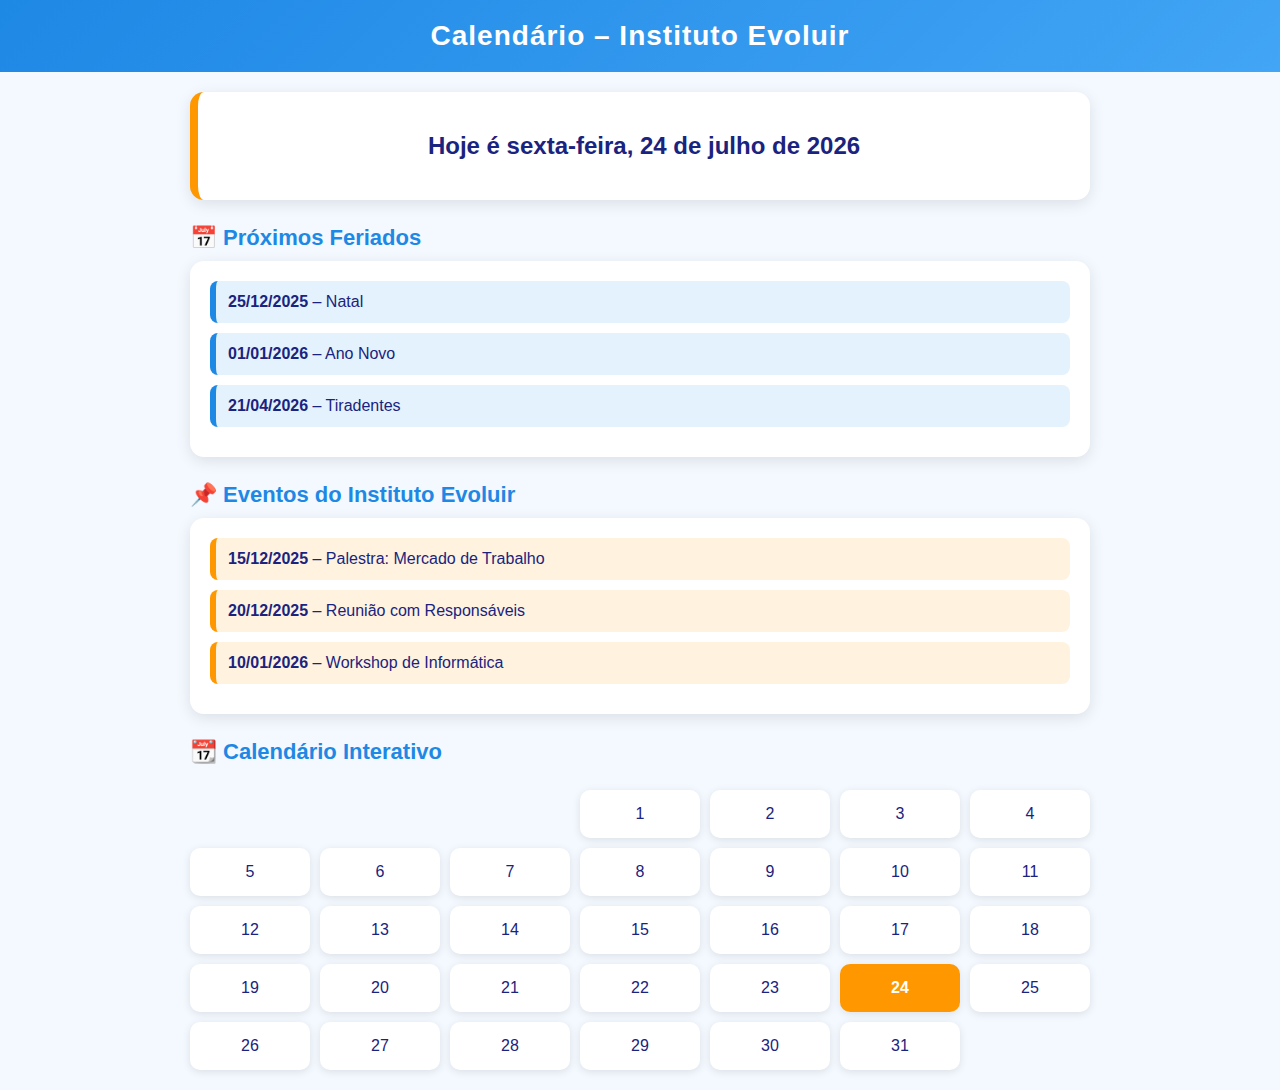
<file: calendario.html>
<!DOCTYPE html>
<html lang="pt-BR">
<head>
<meta charset="UTF-8" />
<meta name="viewport" content="width=device-width, initial-scale=1.0" />
<link rel="shortcut icon" href="calendario.png" type="image/x-icon">
<title>Calendário – Instituto Evoluir</title>

<style>
    body {
        font-family: "Poppins", sans-serif;
        background: #f4f8ff;
        margin: 0;
        padding: 0;
        color: #1a237e; /* Azul escuro = confiança */
    }

    header {
        background: linear-gradient(135deg, #1e88e5, #42a5f5);
        padding: 20px;
        text-align: center;
        color: white;
        font-size: 28px;
        font-weight: bold;
        letter-spacing: 1px;
    }

    .container {
        max-width: 900px;
        margin: auto;
        padding: 20px;
    }

    .today-box {
        background: white;
        padding: 20px;
        border-radius: 14px;
        box-shadow: 0 4px 15px rgba(0,0,0,0.1);
        text-align: center;
        margin-bottom: 25px;
        border-left: 8px solid #ff9800; /* Laranja = energia e ação */
    }

    .section-title {
        font-size: 22px;
        font-weight: 600;
        margin: 20px 0 10px;
        color: #1e88e5;
    }

    .list-box {
        background: white;
        padding: 20px;
        border-radius: 14px;
        box-shadow: 0 4px 15px rgba(0,0,0,0.1);
        margin-bottom: 25px;
    }

    .item {
        padding: 12px;
        background: #e3f2fd;
        border-radius: 8px;
        margin-bottom: 10px;
        border-left: 6px solid #1e88e5;
        font-size: 16px;
    }

    .event {
        background: #fff3e0;
        border-left: 6px solid #ff9800;
    }

    /* Calendário real */
    .calendar {
        display: grid;
        grid-template-columns: repeat(7, 1fr);
        gap: 10px;
        margin-top: 25px;
    }

    .day {
        background: white;
        padding: 15px;
        border-radius: 10px;
        text-align: center;
        box-shadow: 0 2px 8px rgba(0,0,0,0.1);
        cursor: pointer;
        transition: transform 0.2s;
    }

    .day:hover {
        transform: scale(1.07);
    }

    .today {
        background: #ff9800;
        color: white;
        font-weight: bold;
    }
</style>
</head>
<body>

<header>Calendário – Instituto Evoluir</header>

<div class="container">

    <div class="today-box">
        <h2 id="dataAtual"></h2>
    </div>

    <h3 class="section-title">📅 Próximos Feriados</h3>
    <div class="list-box" id="feriados"></div>

    <h3 class="section-title">📌 Eventos do Instituto Evoluir</h3>
    <div class="list-box" id="eventos"></div>

    <h3 class="section-title">📆 Calendário Interativo</h3>
    <div id="calendar" class="calendar"></div>

</div>

<script>
    // ---------------------------
    // DATA DE HOJE
    // ---------------------------
    const hoje = new Date();
    const opcoes = { weekday: 'long', year: 'numeric', month: 'long', day: 'numeric' };
    document.getElementById("dataAtual").innerText =
        "Hoje é " + hoje.toLocaleDateString('pt-BR', opcoes);


    // ---------------------------
    // FERIADOS
    // ---------------------------
    const feriados = [
        { data: "25/12/2025", nome: "Natal" },
        { data: "01/01/2026", nome: "Ano Novo" },
        { data: "21/04/2026", nome: "Tiradentes" }
    ];

    const feriadosBox = document.getElementById("feriados");
    feriados.forEach(f => {
        feriadosBox.innerHTML += `<div class='item'><b>${f.data}</b> – ${f.nome}</div>`;
    });


    // ---------------------------
    // EVENTOS DO INSTITUTO
    // ---------------------------
    const eventos = [
        { data: "15/12/2025", nome: "Palestra: Mercado de Trabalho" },
        { data: "20/12/2025", nome: "Reunião com Responsáveis" },
        { data: "10/01/2026", nome: "Workshop de Informática" }
    ];

    const eventosBox = document.getElementById("eventos");
    eventos.forEach(e => {
        eventosBox.innerHTML += `<div class='item event'><b>${e.data}</b> – ${e.nome}</div>`;
    });


    // ---------------------------
    // CALENDÁRIO INTERATIVO
    // ---------------------------
    function gerarCalendario(ano, mes) {
        const calendario = document.getElementById("calendar");
        calendario.innerHTML = "";

        const primeiroDia = new Date(ano, mes, 1).getDay();
        const totalDias = new Date(ano, mes + 1, 0).getDate();

        for (let i = 0; i < primeiroDia; i++) {
            calendario.innerHTML += `<div></div>`;
        }

        for (let dia = 1; dia <= totalDias; dia++) {
            let classe = "day";
            if (
                dia === hoje.getDate() &&
                mes === hoje.getMonth() &&
                ano === hoje.getFullYear()
            ) {
                classe += " today";
            }
            calendario.innerHTML += `<div class="${classe}">${dia}</div>`;
        }
    }

    gerarCalendario(hoje.getFullYear(), hoje.getMonth());
</script>

</body>
</html>
</file>
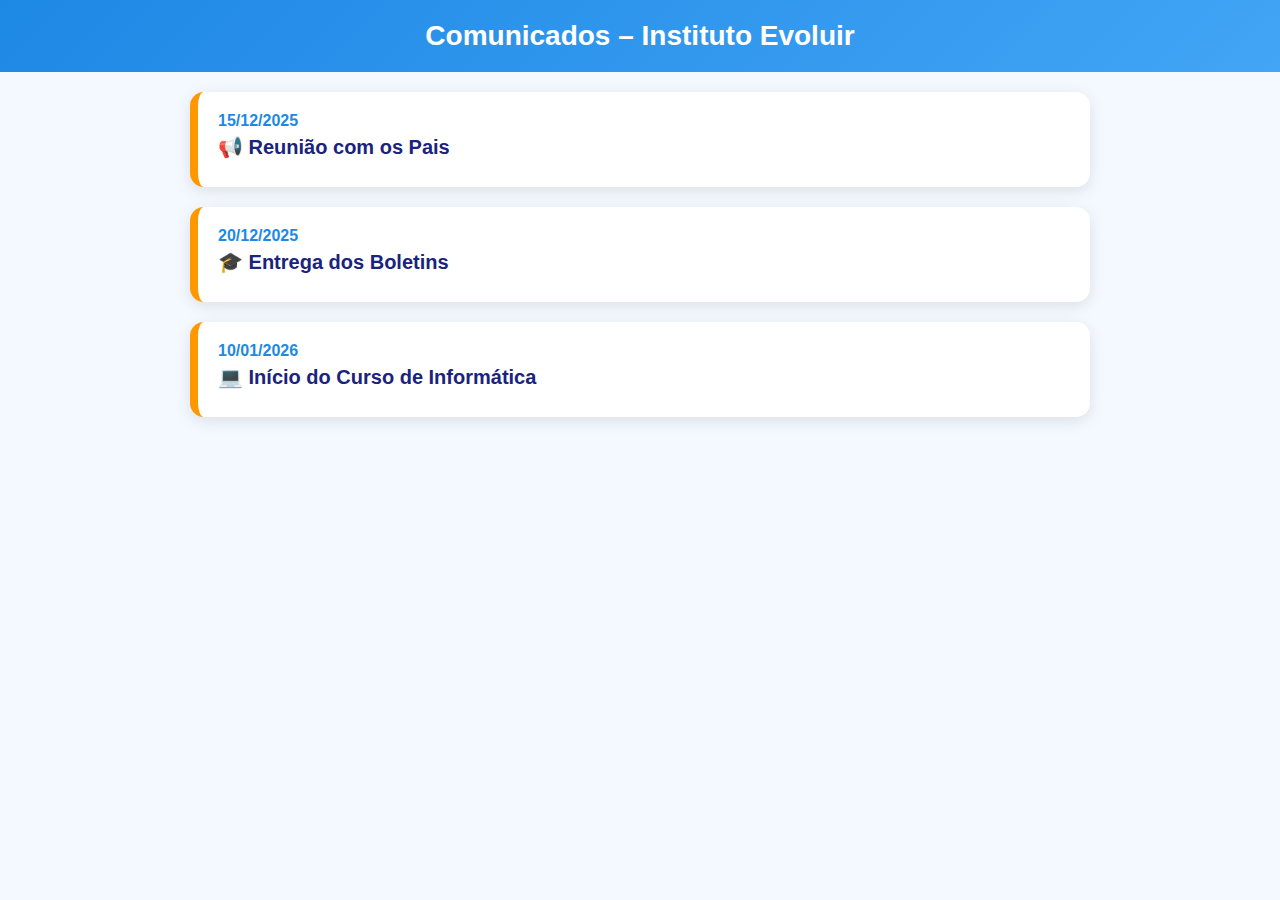
<file: comunicados.html>
<!DOCTYPE html>
<html lang="pt-BR">
<head>
<meta charset="UTF-8">
<meta name="viewport" content="width=device-width, initial-scale=1.0">
<link rel="shortcut icon" href="megafone.png" type="image/x-icon">
<title>Comunicados – Instituto Evoluir</title>

<style>
    body {
        font-family: "Poppins", sans-serif;
        background: #f4f8ff;
        margin: 0;
        padding: 0;
        color: #1a237e;
    }

    header {
        background: linear-gradient(135deg, #1e88e5, #42a5f5);
        text-align: center;
        padding: 20px;
        color: white;
        font-size: 28px;
        font-weight: bold;
    }

    .container {
        max-width: 900px;
        margin: auto;
        padding: 20px;
    }

    .comunicado {
        background: white;
        padding: 20px;
        border-radius: 14px;
        box-shadow: 0 4px 15px rgba(0,0,0,0.1);
        margin-bottom: 20px;
        border-left: 8px solid #ff9800;
        transition: .3s;
        cursor: pointer;
    }

    .comunicado:hover {
        transform: scale(1.02);
    }

    .data {
        color: #1e88e5;
        font-weight: bold;
        margin-bottom: 5px;
    }

    .titulo {
        font-size: 20px;
        font-weight: bold;
        margin-bottom: 8px;
    }

    .texto {
        font-size: 16px;
        display: none;
    }
</style>
</head>

<body>

<header>Comunicados – Instituto Evoluir</header>

<div class="container">

    <div class="comunicado" onclick="toggleTexto(0)">
        <div class="data">15/12/2025</div>
        <div class="titulo">📢 Reunião com os Pais</div>
        <div class="texto">A reunião ocorrerá às 19h no auditório principal.</div>
    </div>

    <div class="comunicado" onclick="toggleTexto(1)">
        <div class="data">20/12/2025</div>
        <div class="titulo">🎓 Entrega dos Boletins</div>
        <div class="texto">Os boletins serão entregues presencialmente na secretaria.</div>
    </div>

    <div class="comunicado" onclick="toggleTexto(2)">
        <div class="data">10/01/2026</div>
        <div class="titulo">💻 Início do Curso de Informática</div>
        <div class="texto">A turma começará às 08h, na sala 03 do
</file>
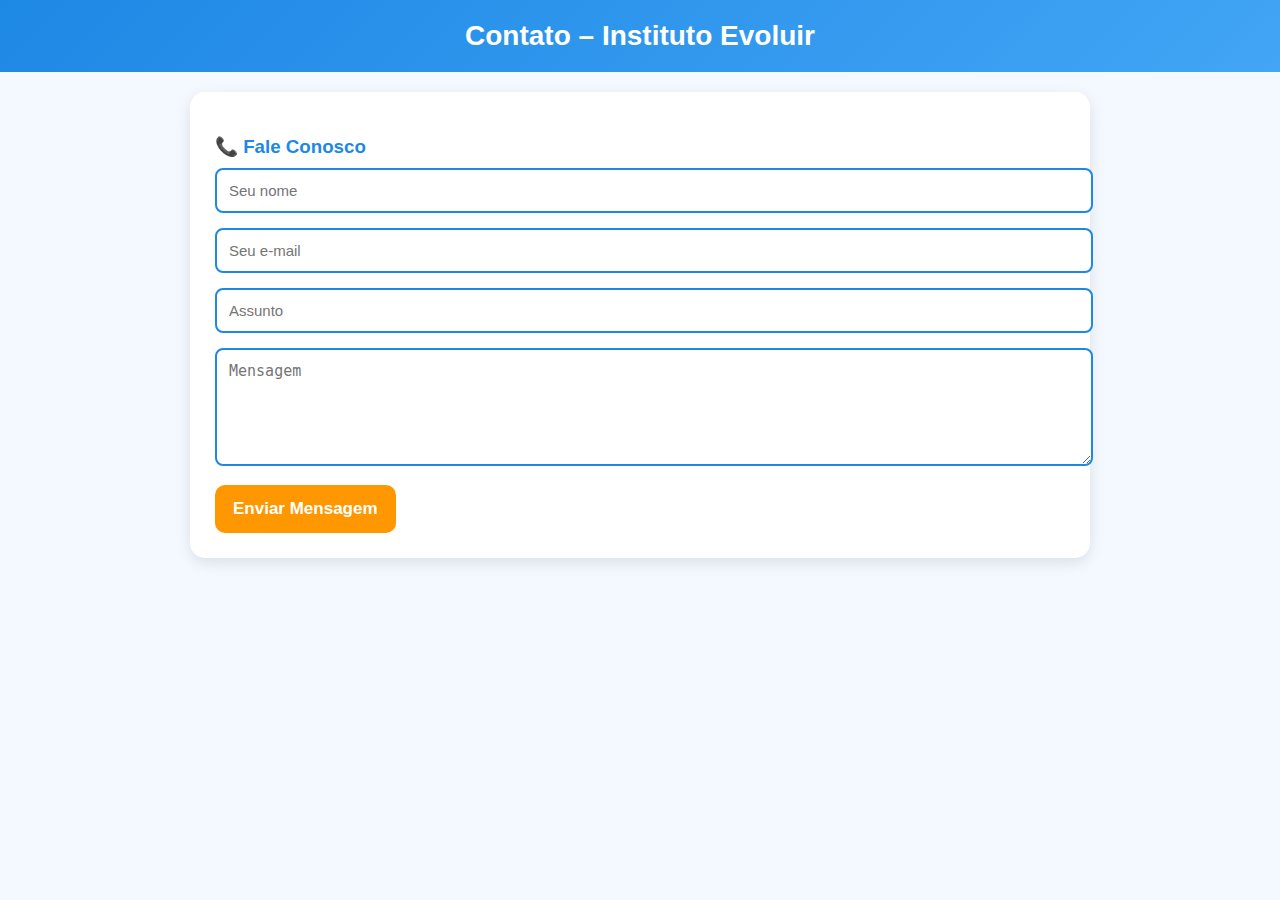
<file: contato.html>
<!DOCTYPE html>
<html lang="pt-BR">
<head>
<meta charset="UTF-8">
<meta name="viewport" content="width=device-width, initial-scale=1.0">
<title>Contato – Instituto Evoluir</title>

<style>
    body {
        font-family: "Poppins", sans-serif;
        background: #f4f8ff;
        margin: 0;
        padding: 0;
        color: #1a237e;
    }

    header {
        background: linear-gradient(135deg, #1e88e5, #42a5f5);
        text-align: center;
        padding: 20px;
        color: #fff;
        font-size: 28px;
        font-weight: bold;
    }

    .container {
        max-width: 900px;
        margin: auto;
        padding: 20px;
    }

    .card {
        background: #fff;
        padding: 25px;
        border-radius: 15px;
        box-shadow: 0 5px 15px rgba(0,0,0,0.1);
        margin-bottom: 25px;
    }

    h3 {
        color: #1e88e5;
        margin-bottom: 10px;
    }

    input, textarea {
        width: 100%;
        padding: 12px;
        border-radius: 8px;
        border: 2px solid #1e88e5;
        margin-bottom: 15px;
        font-size: 15px;
        outline: none;
    }

    input:focus, textarea:focus {
        border-color: #ff9800;
    }

    button {
        background: #ff9800;
        color: white;
        padding: 14px 18px;
        border: none;
        border-radius: 10px;
        font-size: 17px;
        cursor: pointer;
        font-weight: bold;
        transition: .3s;
    }

    button:hover {
        background: #e68a00;
        transform: scale(1.05);
    }

    .info-box {
        padding: 15px;
        background: #e3f2fd;
        border-radius: 10px;
        border-left: 6px solid #1e88e5;
        margin-top: 10px;
        font-size: 16px;
    }
</style>
</head>

<body>

<header>Contato – Instituto Evoluir</header>

<div class="container">

    <div class="card">
        <h3>📞 Fale Conosco</h3>
        <form id="formContato">
            <input type="text" placeholder="Seu nome" required>
            <input type="email" placeholder="Seu e-mail" required>
            <input type="text" placeholder="Assunto" required>
            <textarea rows="5" placeholder="Mensagem" required></textarea>
            <button type="submit">Enviar Mensagem</button>
        </form>
        <div id="confirmacao" class="info-box" style="display:none;">
            ✔ Sua mensagem foi enviada com sucesso!
        </div>
    </div>

</div>

<script>
document.getElementById("formContato").onsubmit = function(e) {
    e.preventDefault();
    document.getElementById("confirmacao").style.display = "block";
};
</script>

</body>
</html>
</file>
